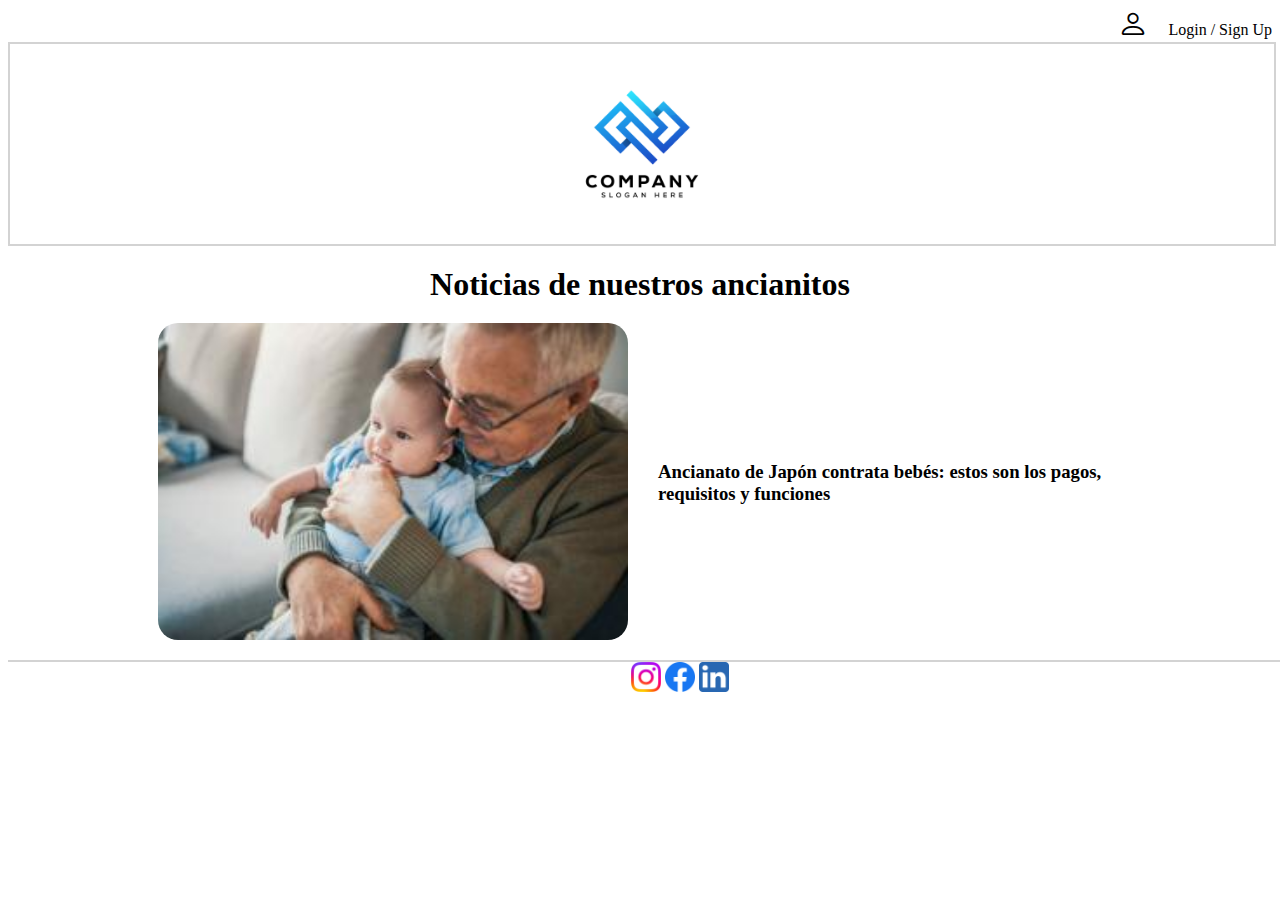
<file: index.html>
<!DOCTYPE html>
<html lang="en">
<head>
    <meta charset="UTF-8">
    <meta http-equiv="X-UA-Compatible" content="IE=edge">
    <meta name="viewport" content="width=device-width, initial-scale=1.0">
    <title>Medication Control</title>

    <!--Bootstrap-->
    <link href="https://cdn.jsdelivr.net/npm/bootstrap@5.0.2/dist/css/bootstrap.min.css" rel="stylesheet" integrity="sha384-EVSTQN3/azprG1Anm3QDgpJLIm9Nao0Yz1ztcQTwFspd3yD65VohhpuuCOmLASjC" crossorigin="anonymous">
    <!--bootstrap icons-->
    <link rel="stylesheet" href="https://cdn.jsdelivr.net/npm/bootstrap-icons@1.10.4/font/bootstrap-icons.css">
    <link rel="stylesheet" href="./CSS/main.css">
    
</head>
<body>
    <div class="container">
        <nav class="navbar">
            <ul>
                <li>
                    <a id="userImage" href="#">
                        <i class="bi bi-person"></i>
                    </a>
                </li>
                <li><a id="userAccess" href="./html/login.html">Login / Sign Up</a></li>
            </ul>
        </nav>
    </div>
    <div class="LogoContainer">
        <img src="./images/logo1.jpg" alt="logo">
    </div>
    <main>
        <header>
            <h1>Noticias de nuestros ancianitos</h1>
        </header>
        <div class="article_container">
            <article class="news">
                <div class="newImageContainer">
                    <a href="https://www.eltiempo.com/mundo/asia/en-japon-un-ancianato-contrata-bebes-698514">
                        <img class="newsImages" src="./images/news/ancianato.jpeg" alt="ancianato_en_japon">
                    </a>
                </div>

                <div class="newTextContaincer">
                    <a href="https://www.eltiempo.com/mundo/asia/en-japon-un-ancianato-contrata-bebes-698514">
                        <h3>Ancianato de Japón contrata bebés: estos son los pagos, requisitos y funciones
                        </h3>
                    </a>
                </div>
            </article>
        </div>
    </main>
    <footer>
        <!--
            todo About, connect/contact, help columns and content
        -->
        <div class="footer-wrapper">
            <div class="social">
                <ul>
                    <li>
                        <a href="#"><img class="" src="./images/instagram_colored.webp" alt="instagram" width="30" height="30"></a>
                    </li>
                    <li>
                        <a href="#"><img src="./images/Facebook_colored.webp" alt="Facebook" width="30" height="30"></a>
                    </li>
                    <li>
                        <a href="#"><img src="./images/LinkgedIn_colored.webp" alt="LinkedIn" width="30" height="30"></a>
                    </li>
                </ul>
            </div>
        </div>
    </footer>
</body>
</html>
</file>
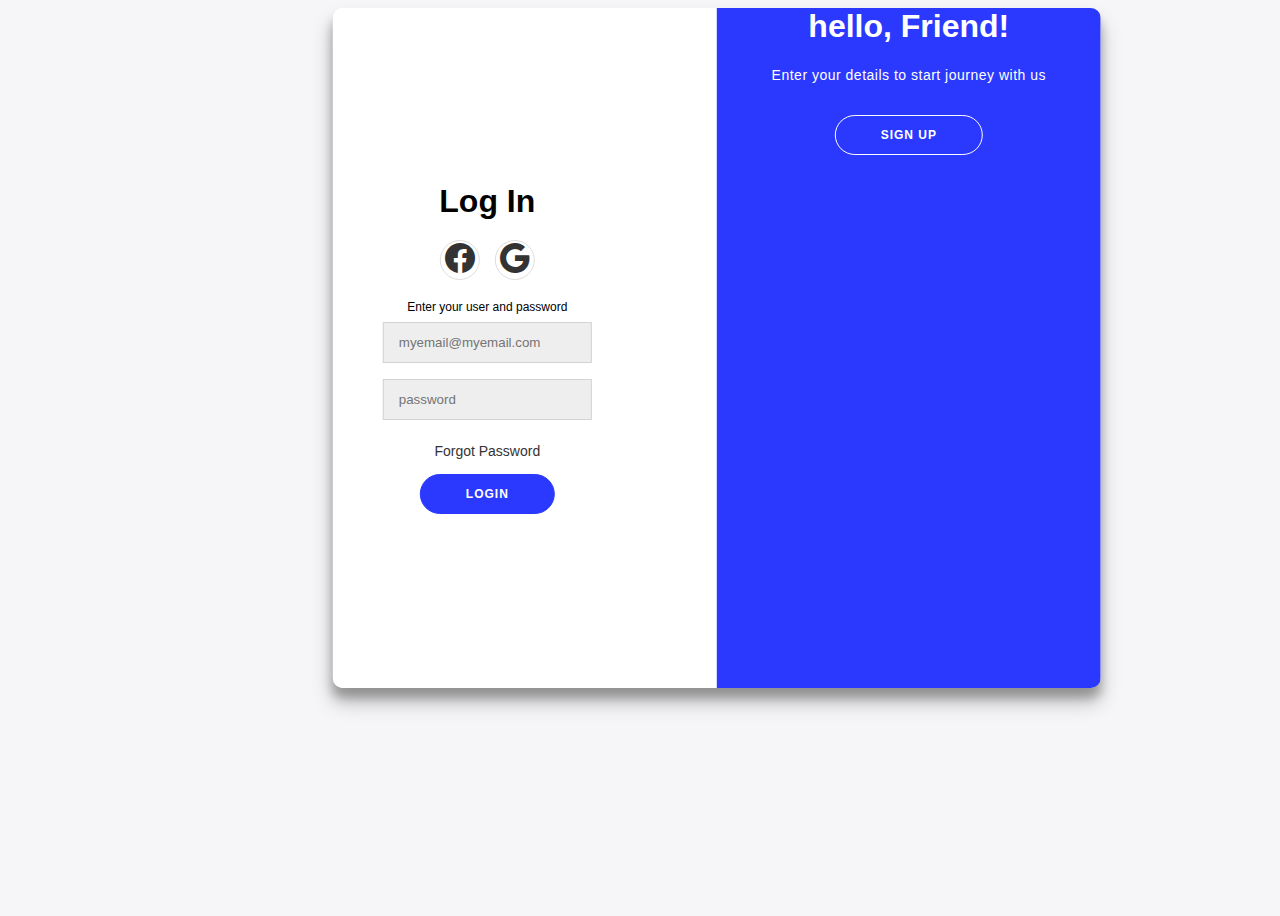
<file: html/login.html>
<!DOCTYPE html>
<html lang="en">
<head>
    <meta charset="UTF-8">
    <meta http-equiv="X-UA-Compatible" content="IE=edge">
    <meta name="viewport" content="width=device-width, initial-scale=1.0">
    <title>med_control - access</title>

    <!--bootstrap-->
    <link href="https://cdn.jsdelivr.net/npm/bootstrap@5.0.2/dist/css/bootstrap.min.css" rel="stylesheet" integrity="sha384-EVSTQN3/azprG1Anm3QDgpJLIm9Nao0Yz1ztcQTwFspd3yD65VohhpuuCOmLASjC" crossorigin="anonymous">
    <!--bootstrap icons-->
    <link rel="stylesheet" href="https://cdn.jsdelivr.net/npm/bootstrap-icons@1.10.4/font/bootstrap-icons.css">
    
    <link rel="stylesheet" href="../CSS/main.css">
    <link rel="stylesheet" href="../CSS/login.css">
</head>
<body>
    <div class="container" id="container">
        <div class="form-container log-in">
            <form action="#">
                <h1>Create Account</h1>
                <div class="social-container">
                    <a href="#" class="social">
                        <i class="bi bi-facebook"></i>   
                    </a>
                    <a href="#" class="social">
                        <i class="bi bi-google"></i>
                    </a>
                </div>
                <span>or us your email for register</span>
                <input type="text" name="firstName" placeholder="First Name">
                <input type="text" name="lastName" placeholder="Last Name">
                <input type="tel" name="phoneNumber" placeholder="310000000">
                <input type="text" name="name" placeholder="Name">
                <input type="email" name="email" placeholder="myemail@myemail.com">
                <input type="password" name="password" placeholder="password">
                <button class="RegisterBtn" onclick="location.href='./user_Main.html'" type="button">SignUp</button>
            </form>
        </div>

        <div class="form-container sign-up">
            <form action="#">
                <h1>Log In</h1>
                <div class="social-container">
                    <a href="#" class="social">
                        <i class="bi bi-facebook"></i>   
                    </a>
                    <a href="#" class="social">
                        <i class="bi bi-google"></i>
                    </a>
                </div>
                <span>Enter your user and password</span>
                <input type="email" name="email" placeholder="myemail@myemail.com">
                <input type="password" name="password" placeholder="password">
                <a href="#">Forgot Password</a>
                <button class="loginBtn" onclick="location.href='./user_Main.html'" type="button">LogIn</button>
            </form>
        </div>

        <div class="overlay-container">
            <div class="overlay">
                <div class="overlay-panel overlay-left">
                    <h1>Wekcome Back!</h1>
                    <p>To keep connected with us please login with your personal info </p>
                    <button class="ghost" id="logIn">LogIn</button>
                </div>
                <div class="overlay-panel overlay-right">
                    <h1>hello,  Friend!</h1>
                    <p>Enter your details to start journey with us </p>
                    <button class="ghost" id="signUp">Sign Up</button>
                </div>
            </div>
        </div>
    </div>
    <script src="../JS/login.js"></script>
</body>
</html>
</file>
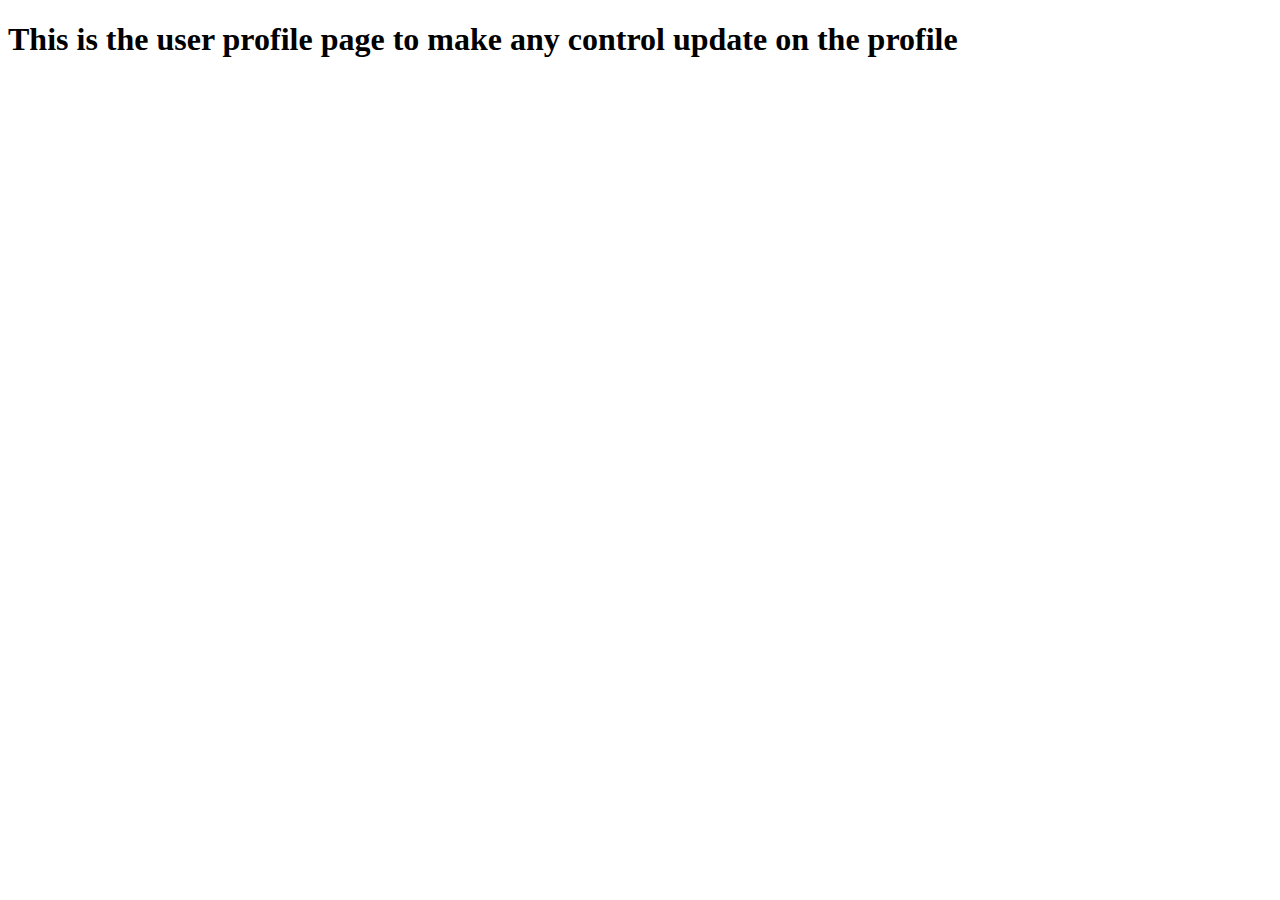
<file: html/profile.html>
<!DOCTYPE html>
<html lang="en">
<head>
    <meta charset="UTF-8">
    <meta http-equiv="X-UA-Compatible" content="IE=edge">
    <meta name="viewport" content="width=device-width, initial-scale=1.0">
    <title>User - Profile</title>
</head>
<body>
    <h1>This is the user profile page to make any control update on the profile</h1>
</body>
</html>
</file>
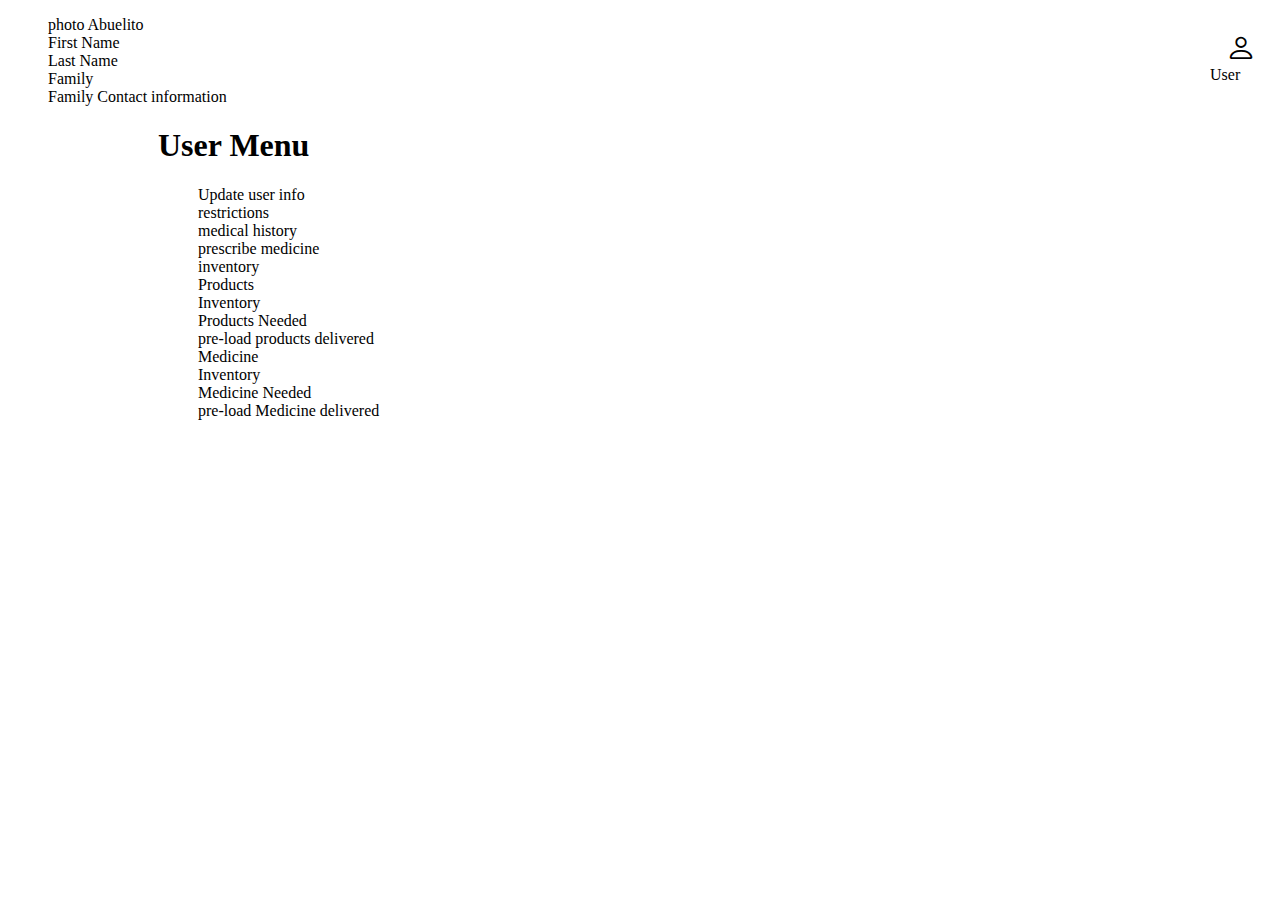
<file: html/user_Main.html>
<!DOCTYPE html>
<html lang="en">
<head>
    <meta charset="UTF-8">
    <meta http-equiv="X-UA-Compatible" content="IE=edge">
    <meta name="viewport" content="width=device-width, initial-scale=1.0">
    <title>User view</title>
    <link rel="stylesheet" href="../CSS/main.css">
    <link rel="stylesheet" href="../CSS/home-user.css">
    <!--Bootstrap icons-->
    <link rel="stylesheet" href="https://cdn.jsdelivr.net/npm/bootstrap-icons@1.10.4/font/bootstrap-icons.css">
</head>
<body>
    <div class="container-navbar">
        <nav class="navbar">
            <ul>
                <li>
                    <a id="userImage" href="./profile.html">
                        <i class="bi bi-person"></i>
                    </a>
                </li>
                <li><a id="user" href="./profile.html">User</a></li>
            </ul>
        </nav>
    </div>

    <div class="container">
        <aside>
            <div class="sideMenu">
                <ul>
                    <li>photo Abuelito</li>
                    <li>First Name</li>
                    <li>Last Name</li>
                    <li>Family</li>
                    <li>Family Contact information</li>
                </ul>

            </div>
        </aside>
        <main>
            <div class="dataFromMenu">
                <h1>User Menu</h1>
                <ul>
                    <li>
                        Update user info
                    </li>
                    <li>
                        restrictions
                    </li>
                    <li>
                        medical history
                    </li>
                    <li>
                        prescribe medicine
                    </li>
                    <li>
                        inventory
                        <li>Products
                            <li>Inventory</li>
                            <li>Products Needed</li>
                            <li>pre-load products delivered</li>
                        </li>
                        <li>Medicine
                            <li>Inventory</li>
                            <li>Medicine Needed</li>
                            <li>pre-load Medicine delivered</li>
                        </li>
                    </li>
                </ul>
            </div>
        </main>
    </div>
</body>
</html>
</file>
<file: CSS/main.css>
/* navbar style*/

.container nav ul {
    list-style-type: none;
    overflow: hidden;
    padding: 0;
    margin: 0;
}
a{
    text-decoration: none;
    color: black;
    background-color: transparent;
}

a:hover{
    text-decoration: underline;;
}

i{
    font-size: 30px;
    
}

/*
todo: set login /signup static 
*/

.navbar{
    display: flex;
    float: right;
}

.container nav ul li { 
    display: inline;
    cursor: pointer;
    height: auto;
}

#userImage {
    padding: 14px 16px;
}


/* logo style */

.LogoContainer {
    display: flex;
    justify-content: center;
    align-items: center;
    border: 2px solid lightgray;
    width: 100%;
    padding: 0;

}

.LogoContainer img{
    height: 200px;
}

/* main */

main{
    margin: 0 150px 0 150px;
}

main header h1
{
    display: flex;
    justify-content: center;
    align-items: center;
    font-weight: bold;
    margin: 0;
    padding: 20px;
}

main article
{
    display: block;
    justify-content: center;
    align-items: center;
}

.article_container{
    display: block;
}

.news {
    display: flex;
    flex-direction: row;
    margin-bottom: 16px;
}

/*
 todo: update image style using the class and not the path
*/

.newImageContainer{
    display: block;
    margin-right: 30px;
}

.newImageContainer img{
    width: 470px;
    height: 100%;
    border-radius: 20px;
}

.newTextContainer{
    display: flex;
    flex-direction: column;
    margin-left: 20px;
    cursor: pointer;
    text-decoration: none;
}

/* footer style */

/*
todo: 1) adjust box heigh
todo: 2) columns grid (2x3)
*/
.footer-wrapper ul{ 
    bottom: 0%;
    height: 150px;
    width: 100%;
    text-align: center;
    justify-content: center;
    border-top: 2px solid lightgray;;
}

.footer-wrapper ul li{
    display: inline;
    text-align: center;
    justify-content: center;
}
</file>
<file: CSS/login.css>
/*
todo: 1) adjust signup to the left and not under login form
todo: 2) adjust form center of the window
todo: 3) check sizing and resizing 
todo: 4) review funtion to move overlay from left to right and right to left 
*/


*{
    box-sizing: border-box;
}

body{
    background: #f6f5f7;
    display: flex;
    justify-items: center;
    align-items: center;
    flex-direction: column;
    font-family: sans-serif;
    height: 100vh;
    margin: -20 0 50px;
}

h1{
    font-weight: bold;
    margin: 0;
}

h2{
    text-align: center;
}

p{
    font-size: 14px;
    font-weight: 100;
    line-height: 20px;
    letter-spacing: 0.5px;
    margin: 20px 0 30px;
}

span{
    font-size: 12px;
}

a{
    color: #333;
    font-size: 14px;
    text-decoration: none;
    margin: 15px 0;
}

button{
    border-radius: 20px;
    border: 1px solid #2b39ff;
    background-color: #2b39ff;
    color: #fff;
    font-size: 12px;
    font-weight: bold;
    padding: 12px 45px;
    letter-spacing: 1px;
    text-transform: uppercase;
    transition: transform 80ms ease-in;
    cursor: pointer;
}

button:active{
    transform: scale(0.95);
}

button:focus{
    outline: none;

}

button.ghost{
    background-color: transparent;
    border-color: #fff;
}

form{
    background-color: #fff;
    display: flex;
    align-items: center;
    justify-content: center;
    flex-direction: column;
    padding: 0 50px;
    height: 100%;
    text-align: center;
}


input{
    background-color: #eee;
    border: 1px solid lightgray;
    padding: 12px 15px;
    margin: 8px 0px;
    width: 100%;
}

.container{
    background-color: #fff;
    border-radius: 10px;
    box-shadow: 0 14px 20px rgba(0,0,0,0.25),
                0 10px 10px rgba(0,0,0,0.22);
    position: relative;
    overflow: hidden;
    width: 768px;
    max-width: 100%;
    min-height: 680px
}

.form-container{
    position: absolute;
    top: 0;
    height: 100%;
    transition: all 0.6s ease-in-out;
}

.log-in{
    left: 0;
    width: 50%;
    z-index: 2;
}


.container, .right-panel-active, .log-in{
    transform: translateX(10%);
}

/*
todo: check why signup is over login
*/
.log-in{
    left: 0;
    width: 50%;
    opacity: 0; 
    z-index: 1;
}

.container .right-panel-active .sign-up{
    transform: translateX(100%);
    opacity: 1;
    z-index: 5;
    animation: show 0.6s;
}

@keyframes show{
    0%, 40.99%{
        opacity: 0;
        z-index: 1;
    }

    50%, 100%{
        opacity: 1;
        z-index: 5;
    }
}

.overlay-container{
    position: absolute;
    top: 0;
    left: 50% ;
    width: 50%;
    height: 100%;
    overflow: hidden;
    transition: transform 0.6s ease-in-out;
    z-index: 100;
}

.container .right-panel-active .overlay-container{
    transform: translateX(-100%);
}

.overlay {
    background: #2b39ff;
    background: -webkit-linear-gradient(to right, #2b39ffee, #2b39ff);
    background-repeat: no-repeat;
    background-size: cover;
    background-position: 0 0;
    color: #fff;
    position: relative;
    left: -100%;
    height: 100%;
    width: 200%;
    transform: translateX(0);
    transition: transform 0.6s ease-in-out;
}

.container .right-panel-active .overlay{
    transform: translateX(50%);
}

.overlay-panel{
    position: absolute;
    display: flex;
    align-items: center;
    flex-direction: column;
    padding: 0 40px;
    top: 0;
    height: 100%;
    width: 50%;
    transition: transform 0.6s ease-in-out;
}

.overlay-left{
    transform: translateX(-20%);
}

.container .right-panel-active .overlay-left{
    transform: translateX(0);
}

.overlay-right{
    right: 0;
}

.container .right-panel-active .overlay-right{
    transform: translateX(20%);
}

.social-container{
    margin: 20px 0;
}

.social-container a{
    border:  1px solid #ddd;
    border-radius: 50%;
    display: inline-flex;
    justify-content: center;
    align-items: center;
    margin: 0 5px;
    height: 40px;
    width: 40px;
}
</file>
<file: CSS/home-user.css>
ul{
    list-style-type: none;
}
</file>
